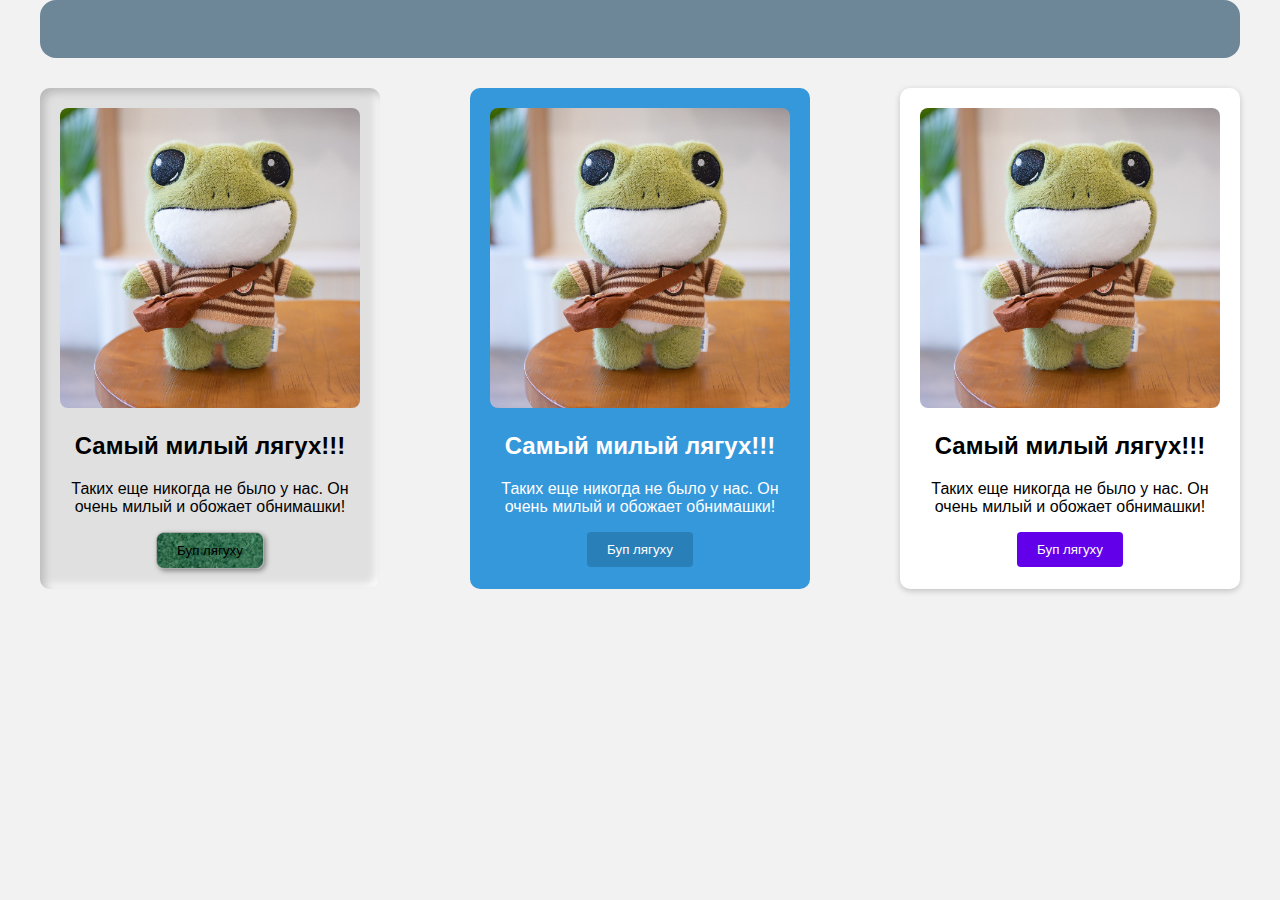
<file: index.html>
<!DOCTYPE html>
<html lang="ru">
<head>
  <meta charset="UTF-8">
  <title>Карточки товара в разных стилях</title>
  <link rel="stylesheet" href="style.css">
</head>
<body>

<nav class="menu">
	<a href="#"> Главная </a>
	<a href="#"> Услуги </a>
	<a href="#"> О Нас </a>
	<a href="#"> Контакты </a>
</nav>
  <div class="cards">
  <div class="card skeuomorphic">
    <a href="https://www.ozon.ru/category/milaya-plyushevaya-igrushka-lyagushka/?__rr=1" target="_blank">
      <img src="frog.jpg" alt="Лягушка">
      <h2>Самый милый лягух!!!</h2>
      <p>Таких еще никогда не было у нас. Он очень милый и обожает обнимашки!</p>
    </a>
    <button>Буп лягуху</button> 
  </div>

  <div class="card flat">
    <a href="https://www.ozon.ru/category/milaya-plyushevaya-igrushka-lyagushka/?__rr=1" target="_blank">
      <img src="frog.jpg" alt="Лягушка">
      <h2>Самый милый лягух!!!</h2>
      <p>Таких еще никогда не было у нас. Он очень милый и обожает обнимашки!</p>
    </a>
    <button>Буп лягуху</button> 
  </div>

  <div class="card material">
    <a href="https://www.ozon.ru/category/milaya-plyushevaya-igrushka-lyagushka/?__rr=1" target="_blank">
      <img src="frog.jpg" alt="Лягушка">
      <h2>Самый милый лягух!!!</h2>
      <p>Таких еще никогда не было у нас. Он очень милый и обожает обнимашки!</p>
    </a>
    <button>Буп лягуху</button> 
  </div>
</div>

</body>
</html>
</file>
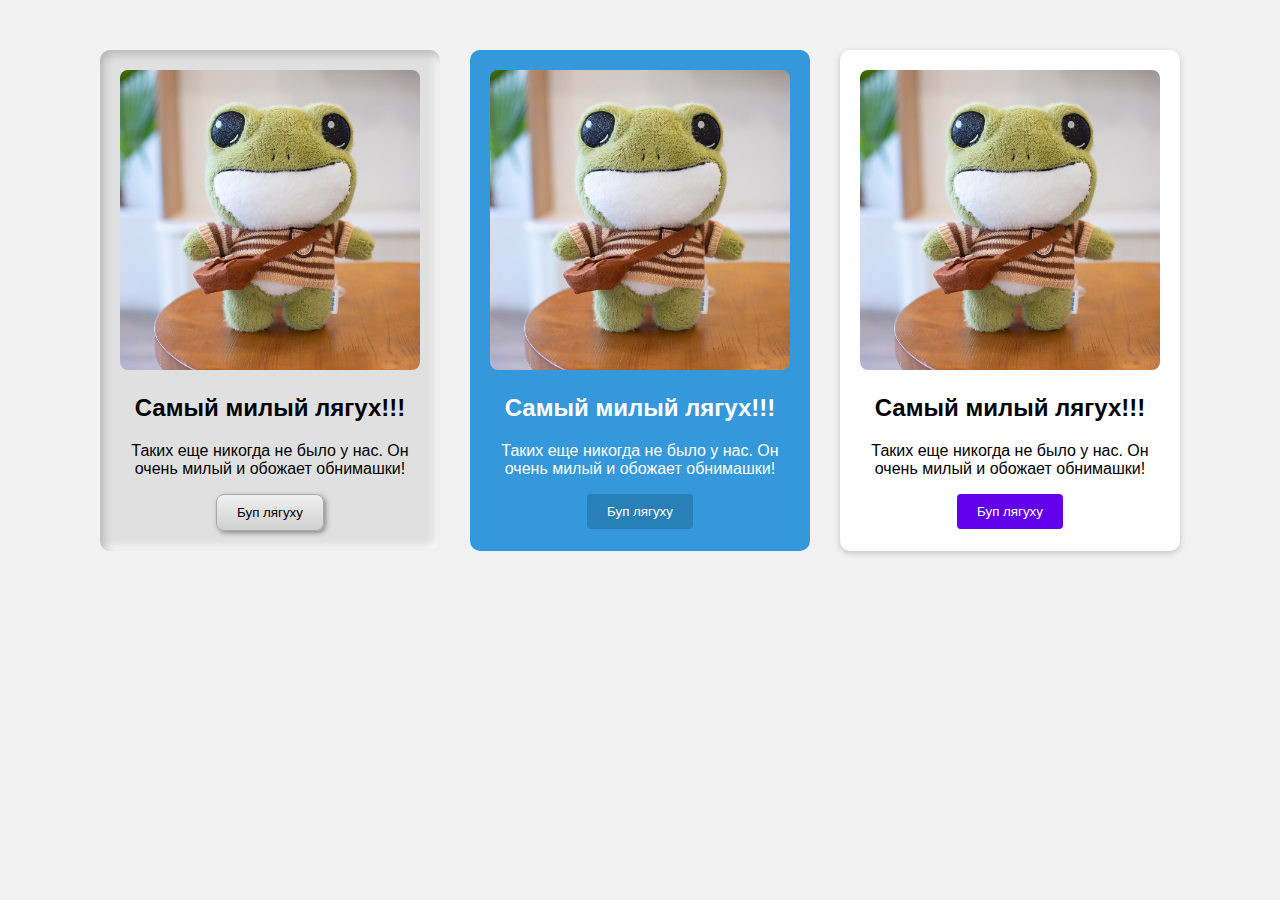
<file: Project 2/index.html>
<!DOCTYPE html>
<html lang="ru">
<head>
  <meta charset="UTF-8">
  <title>Карточки товара в разных стилях</title>
  <link rel="stylesheet" href="style.css">
</head>
<body>

  <div class="card skeuomorphic">
    <a href="https://www.ozon.ru/category/milaya-plyushevaya-igrushka-lyagushka/?__rr=1" target="_blank">
      <img src="frog.jpg" alt="Лягушка">
      <h2>Самый милый лягух!!!</h2>
      <p>Таких еще никогда не было у нас. Он очень милый и обожает обнимашки!</p>
    </a>
    <button>Буп лягуху</button> 
  </div>

  <div class="card flat">
    <a href="https://www.ozon.ru/category/milaya-plyushevaya-igrushka-lyagushka/?__rr=1" target="_blank">
      <img src="frog.jpg" alt="Лягушка">
      <h2>Самый милый лягух!!!</h2>
      <p>Таких еще никогда не было у нас. Он очень милый и обожает обнимашки!</p>
    </a>
    <button>Буп лягуху</button> 
  </div>

  <div class="card material">
    <a href="https://www.ozon.ru/category/milaya-plyushevaya-igrushka-lyagushka/?__rr=1" target="_blank">
      <img src="frog.jpg" alt="Лягушка">
      <h2>Самый милый лягух!!!</h2>
      <p>Таких еще никогда не было у нас. Он очень милый и обожает обнимашки!</p>
    </a>
    <button>Буп лягуху</button> 
  </div>

</body>
</html>
</file>
<file: style.css>
body {
  font-family: Arial, sans-serif;
  text-align: center;
  margin-top: 50px;
  display: flex;
  Flex-direction: column;
  justify-content: center;
  flex-wrap: wrap;
  gap: 30px;
  background: #f2f2f2;
  Max-width: 1200px;
  margin: 0 auto;
}

.menu {
	display: flex;
	gap: 30px;
	background: #6d8799;
	padding: 20px 40px;
	border-radius: 16px;
	box-shadow: 0 5px 20px rgba (0, 0, 0, 0.1);
}

.menu a {
	color: #e3e6c3;
	text-decoration: none;
	font-weight: 600;
	position: relative;
	transition: color 0.3s ease;
	opacity: 0;
	animation: fadeInUp 0.6s ease forwards;
}

.menu a:nth-child(1) { animation-delay: 0.1s; }
.menu a:nth-child(2) { animation-delay: 0.3s; }
.menu a:nth-child(3) { animation-delay: 0.5s; }
.menu a:nth-child(4) { animation-delay: 0.7s; }

.menu a:hover {
	color: #bd756c;
}

.menu a::after {
	content: "";
	position: absolute;
	left: 0;
	bottom: -5px;
	width: 0;
	height: 2px;
	background: #bd756c;
	transition: width 0.3s ease;
}

.menu a:hover::after {
	width: 100%;
}

@keyframes fadeInUp {
	from { opacity: 0; transform: translateY(15px); }
	to {opacity: 1; transform: translateY(0); }
}

.cards {
Display: flex; width: 100%; justify-content: space-between;	
}

.card {
  width: 300px;
  padding: 20px;
  border-radius: 10px;
  text-align: center;
  transition: all 0.3s ease;
}

.card img {
  width: 100%;
  border-radius: 8px;
}

.card a {
  text-decoration: none;
  color: inherit;
  display: block;
}

.card a:hover h2 {
  text-decoration: underline;
}

/* === Skeuomorphic style === */
.card.skeuomorphic {
  background: #e0e0e0;
  box-shadow: inset 4px 4px 8px #b8b8b8,
              inset -4px -4px 8px #ffffff;
}

.card.skeuomorphic button {
  background: url("texture.jpg");
  сolor: #FFD700;
  border: 1px solid #aaa;
  border-radius: 8px;
  padding: 10px 20px;
  box-shadow: 2px 2px 5px #888;
  cursor: pointer;
}

.card.skeuomorphic button:active {
  transform: translateY(2px);
  box-shadow: inset 2px 2px 5px #aaa, inset -2px -2px 5px #fff;
}

/* === Flat style === */
.card.flat {
  background: #3498db;
  color: white;
  box-shadow: none;
}

.card.flat button {
  background: #2980b9;
  border: none;
  padding: 10px 20px;
  color: white;
  cursor: pointer;
  border-radius: 4px;
}

.card.flat button:hover {
  background: #3DB2FF;
  border: none;
  padding: 10px 20px;
  color: white;
  cursor: pointer;
  border-radius: 4px;
}

.card.flat button:active {
  background: #1f5f8b;
  transform: scale(0.96);
}

/* === Material style === */
.card.material {
  background: #ffffff;
  box-shadow: 0 2px 6px rgba(0,0,0,0.2);
}

.card.material:hover {
  box-shadow: 0 6px 12px rgba(0,0,0,0.3);
}

.card.material button {
  background: #6200ea;
  border: none;
  padding: 10px 20px;
  border-radius: 4px;
  color: white;
  cursor: pointer;
}

.card.material button:hover {
  background: #4d00b8;
  border: none;
  padding: 10px 20px;
  border-radius: 4px;
  color: white;
  cursor: pointer;
}

.card.material button:active {
  background: #3700b3;
  transform: translateY(2px);
  box-shadow: 0 4px 8px rgba(0,0,0,0.2) inset;
}
</file>
<file: Project 2/style.css>
body {
  font-family: Arial, sans-serif;
  text-align: center;
  margin-top: 50px;
  display: flex;
  justify-content: center;
  flex-wrap: wrap;
  gap: 30px;
  background: #f2f2f2;
}

.card {
  width: 300px;
  padding: 20px;
  border-radius: 10px;
  text-align: center;
  transition: all 0.3s ease;
}

.card img {
  width: 100%;
  border-radius: 8px;
}

.card a {
  text-decoration: none;
  color: inherit;
  display: block;
}

.card a:hover h2 {
  text-decoration: underline;
}

/* === Skeuomorphic style === */
.card.skeuomorphic {
  background: #e0e0e0;
  box-shadow: inset 4px 4px 8px #b8b8b8,
              inset -4px -4px 8px #ffffff;
}

.card.skeuomorphic button {
  background: linear-gradient(#f0f0f0, #d0d0d0);
  border: 1px solid #aaa;
  border-radius: 8px;
  padding: 10px 20px;
  box-shadow: 2px 2px 5px #888;
  cursor: pointer;
}

.card.skeuomorphic button:active {
  transform: translateY(2px);
  box-shadow: inset 2px 2px 5px #aaa, inset -2px -2px 5px #fff;
}

/* === Flat style === */
.card.flat {
  background: #3498db;
  color: white;
  box-shadow: none;
}

.card.flat button {
  background: #2980b9;
  border: none;
  padding: 10px 20px;
  color: white;
  cursor: pointer;
  border-radius: 4px;
}

.card.flat button:hover {
  background: #3DB2FF;
  border: none;
  padding: 10px 20px;
  color: white;
  cursor: pointer;
  border-radius: 4px;
}

.card.flat button:active {
  background: #1f5f8b;
  transform: scale(0.96);
}

/* === Material style === */
.card.material {
  background: #ffffff;
  box-shadow: 0 2px 6px rgba(0,0,0,0.2);
}

.card.material:hover {
  box-shadow: 0 6px 12px rgba(0,0,0,0.3);
}

.card.material button {
  background: #6200ea;
  border: none;
  padding: 10px 20px;
  border-radius: 4px;
  color: white;
  cursor: pointer;
}

.card.material button:hover {
  background: #4d00b8;
  border: none;
  padding: 10px 20px;
  border-radius: 4px;
  color: white;
  cursor: pointer;
}

.card.material button:active {
  background: #3700b3;
  transform: translateY(2px);
  box-shadow: 0 4px 8px rgba(0,0,0,0.2) inset;
}
</file>
